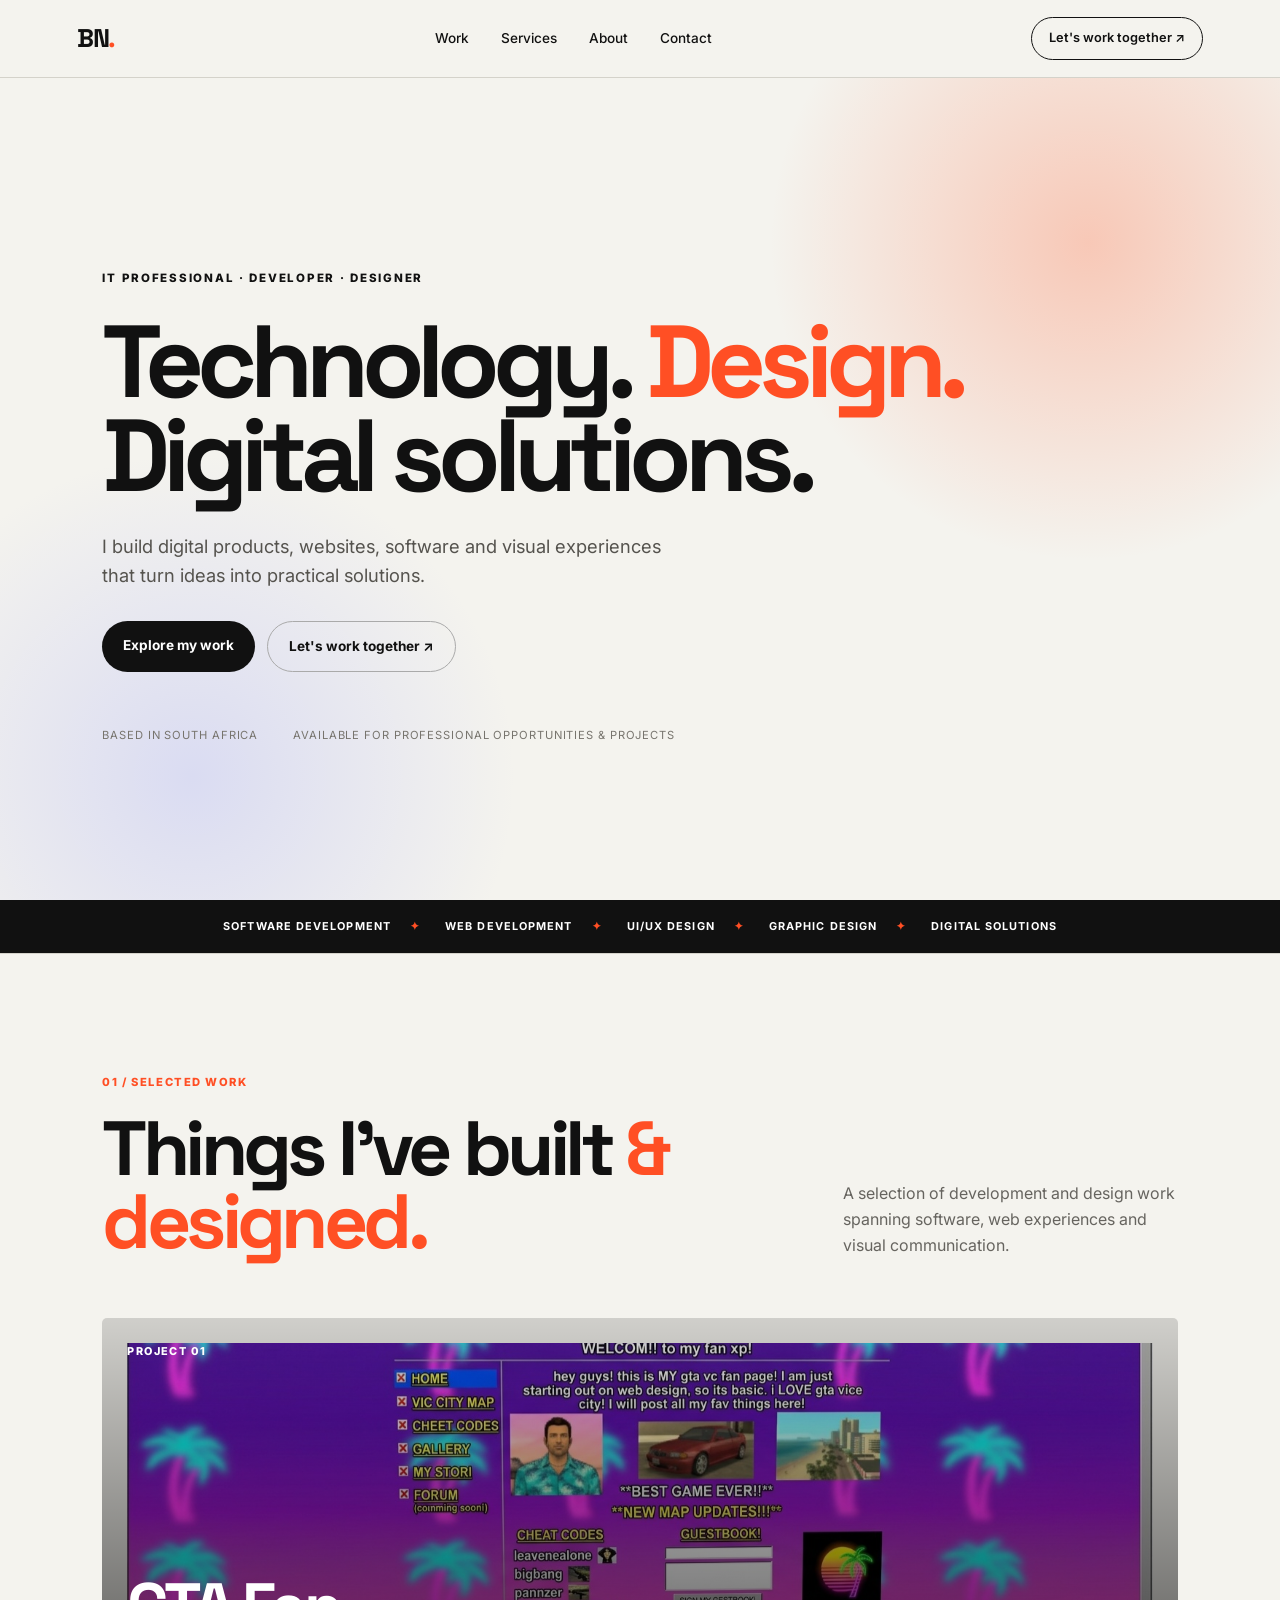
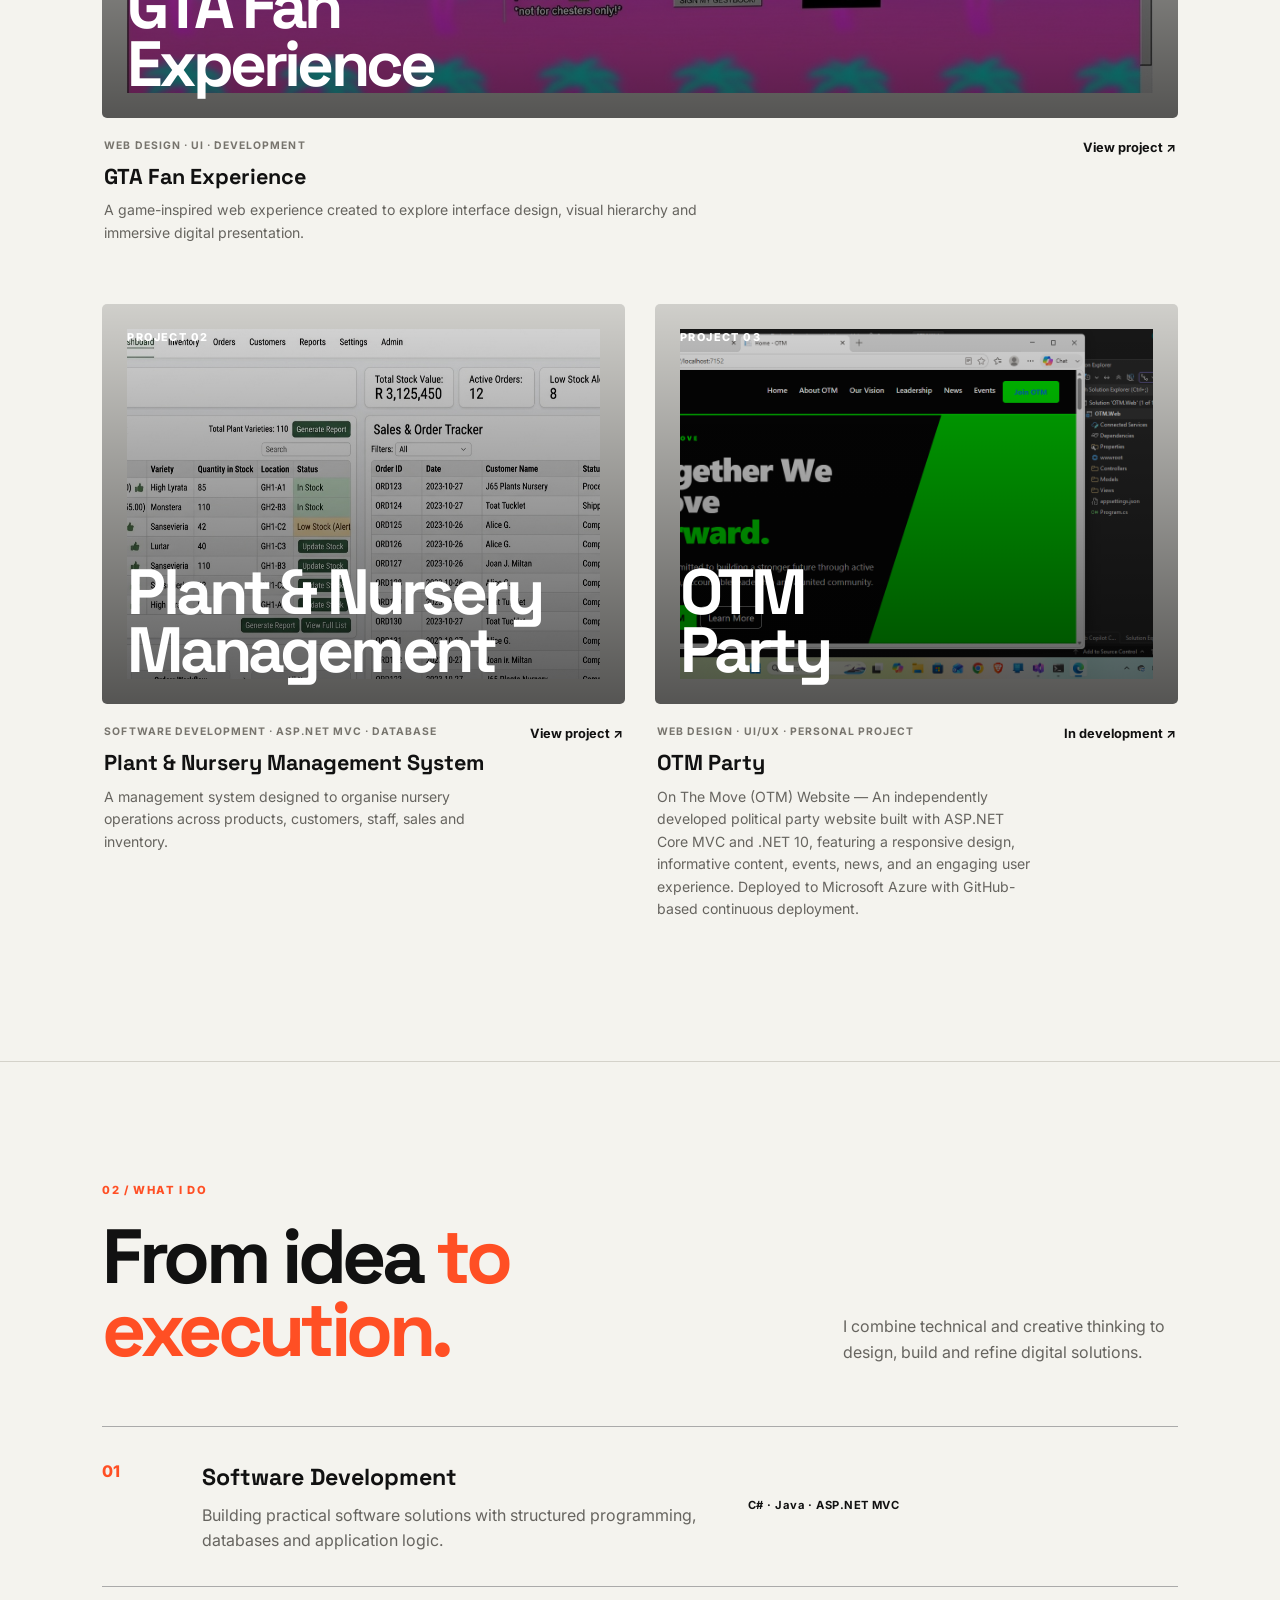
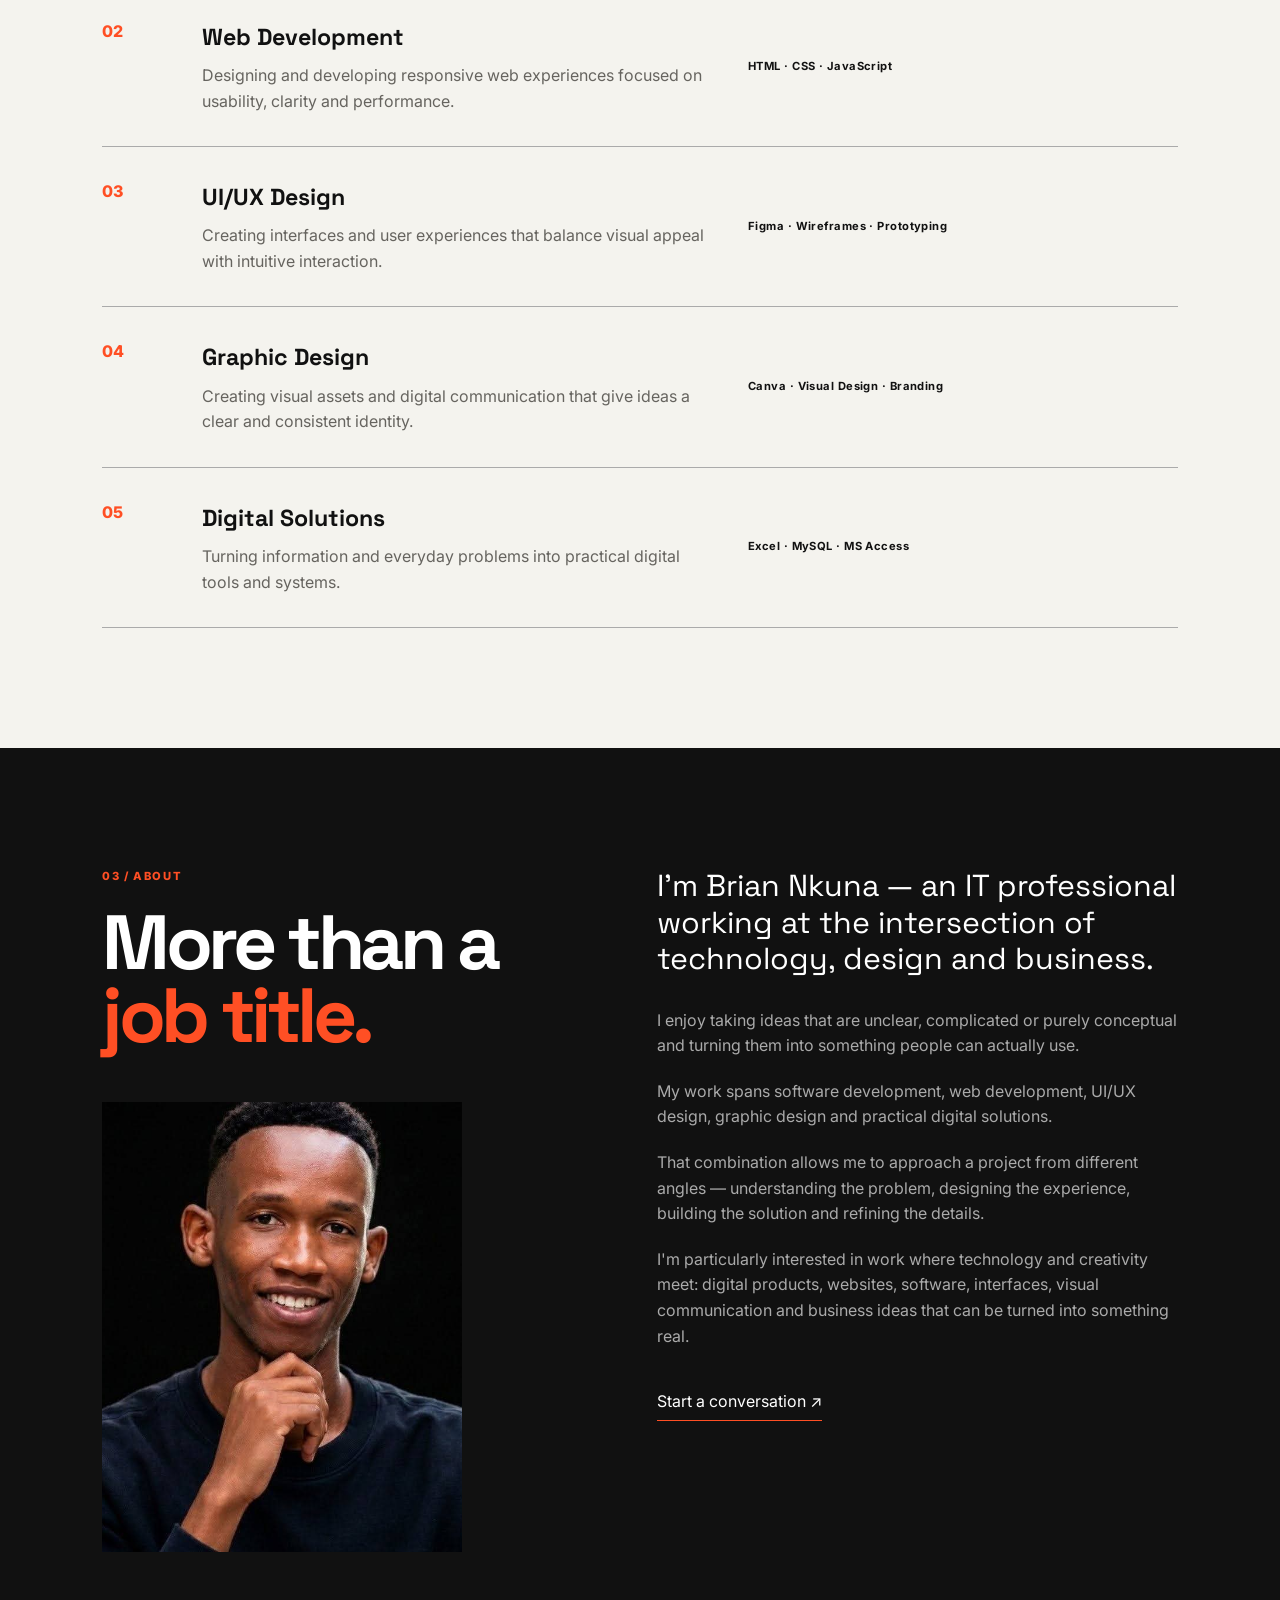
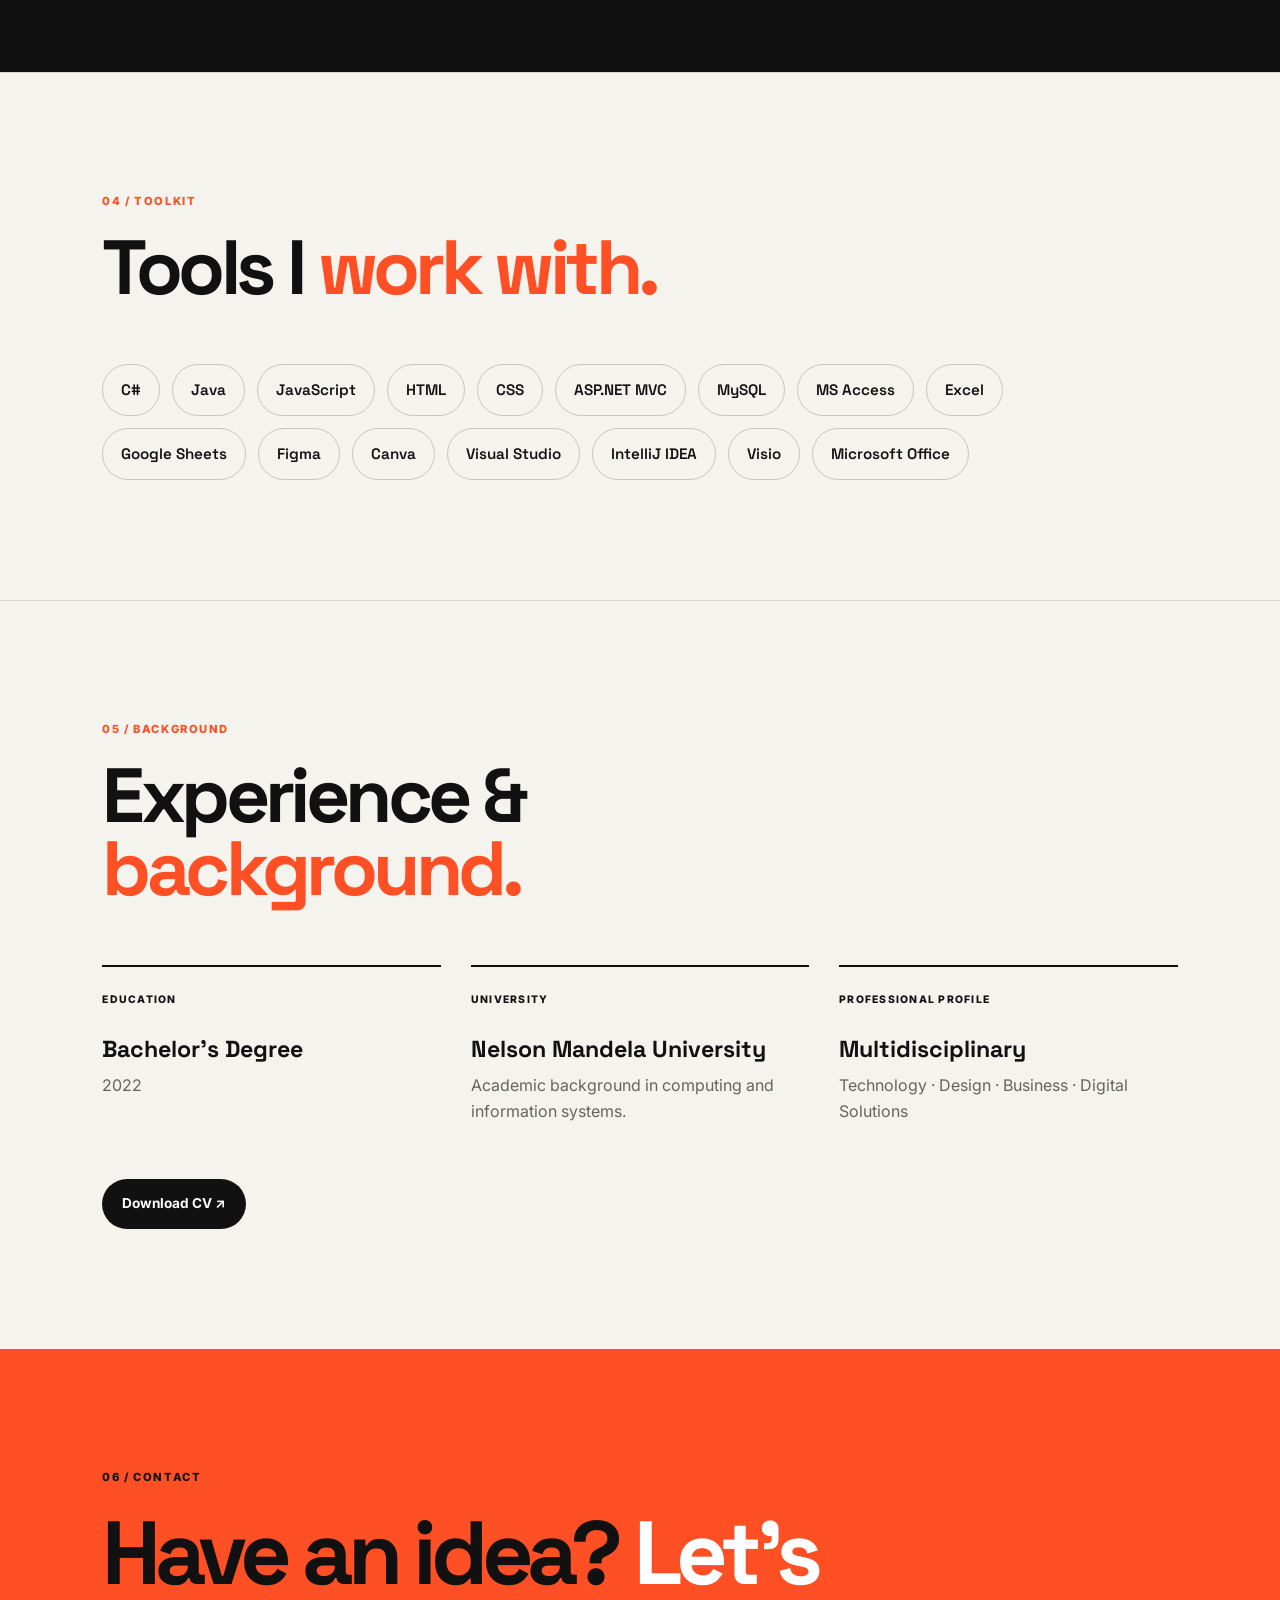
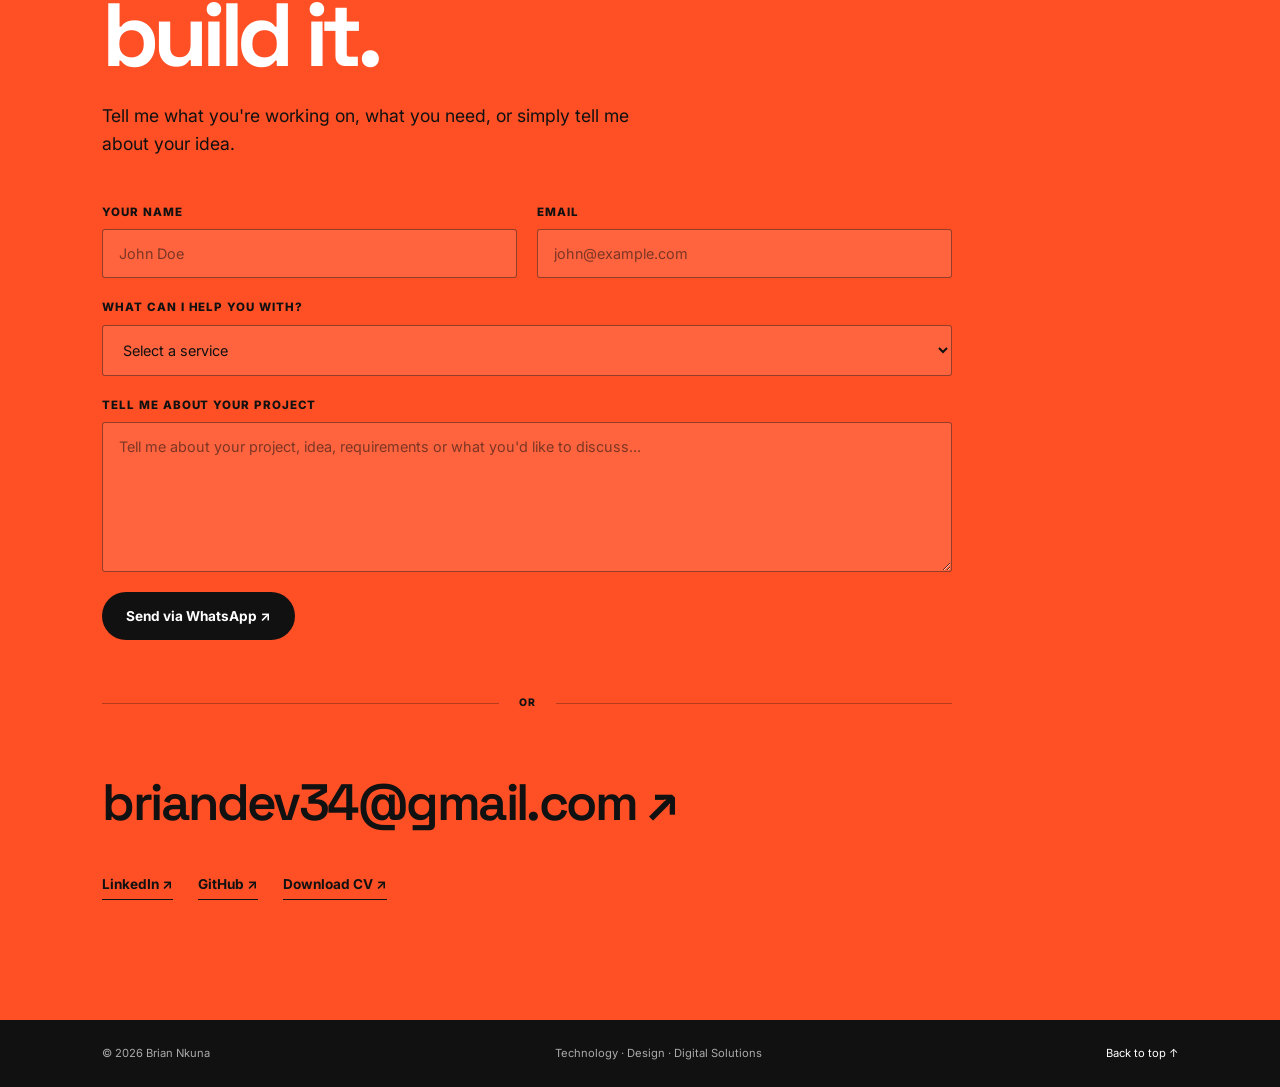
<file: index.html>
<!DOCTYPE html>
<html lang="en">
<head>
    <meta charset="UTF-8">
    <meta name="viewport" content="width=device-width, initial-scale=1.0">

    <meta name="description"
          content="Brian Nkuna — Technology, Design & Digital Solutions. Software development, web development, UI/UX and graphic design.">

    <meta name="author" content="Brian Nkuna">

    <title>Brian Nkuna — Technology, Design & Digital Solutions</title>

    <!-- Fonts -->
    <link rel="preconnect" href="https://fonts.googleapis.com">
    <link rel="preconnect" href="https://fonts.gstatic.com" crossorigin>

    <link href="https://fonts.googleapis.com/css2?family=Inter:wght@400;500;600;700;800&family=Space+Grotesk:wght@500;600;700&display=swap"
          rel="stylesheet">

    <link rel="stylesheet" href="style.css">

    <!-- Google tag (gtag.js) -->
<script async src="https://www.googletagmanager.com/gtag/js?id=G-RFHTPT6HE7"></script>
<script>
  window.dataLayer = window.dataLayer || [];
  function gtag(){dataLayer.push(arguments);}
  gtag('js', new Date());

  gtag('config', 'G-RFHTPT6HE7');
</script>
</head>

<body>

<!-- ================= NAVIGATION ================= -->

<header class="navbar">

    <a href="#home" class="logo">
        BN<span>.</span>
    </a>

    <nav class="desktop-nav">
        <a href="#work">Work</a>
        <a href="#services">Services</a>
        <a href="#about">About</a>
        <a href="#contact">Contact</a>
    </nav>

    <a href="#contact" class="nav-button">
        Let's work together ↗
    </a>

    <button class="mobile-menu-button" id="menuButton">
        ☰
    </button>

</header>


<!-- ================= MOBILE MENU ================= -->

<div class="mobile-menu" id="mobileMenu">

    <a href="#work">Work</a>
    <a href="#services">Services</a>
    <a href="#about">About</a>
    <a href="#contact">Contact</a>

</div>


<main>

<!-- ================= HERO ================= -->

<section class="hero" id="home">

    <div class="hero-background"></div>

    <div class="hero-content">

        <p class="eyebrow">
            IT PROFESSIONAL · DEVELOPER · DESIGNER
        </p>

        <h1>
            Technology.
            <span>Design.</span>
            Digital solutions.
        </h1>

        <p class="hero-description">
            I build digital products, websites, software and visual
            experiences that turn ideas into practical solutions.
        </p>

        <div class="hero-buttons">

            <a href="#work" class="button button-dark">
                Explore my work
            </a>

            <a href="#contact" class="button button-outline">
                Let's work together ↗
            </a>

        </div>

        <div class="hero-meta">

            <span>Based in South Africa</span>

            <span>
                Available for professional opportunities & projects
            </span>

        </div>

    </div>

</section>


<!-- ================= CAPABILITIES ================= -->

<section class="ticker">

    <div>
        SOFTWARE DEVELOPMENT
        <span>✦</span>
    </div>

    <div>
        WEB DEVELOPMENT
        <span>✦</span>
    </div>

    <div>
        UI/UX DESIGN
        <span>✦</span>
    </div>

    <div>
        GRAPHIC DESIGN
        <span>✦</span>
    </div>

    <div>
        DIGITAL SOLUTIONS
    </div>

</section>


<!-- ================= WORK ================= -->

<section class="section work-section" id="work">

    <div class="section-heading">

        <div>

            <p class="section-number">
                01 / SELECTED WORK
            </p>

            <h2>
                Things I've built
                <span>& designed.</span>
            </h2>

        </div>

        <p>
            A selection of development and design work spanning
            software, web experiences and visual communication.
        </p>

    </div>


    <div class="projects-grid">


        <!-- PROJECT 1 -->

        <article class="project project-large">

            <div class="project-image nursary">

                <img
                    src="images/gta.jpg"
                    alt="GTA Fan Experience website"
                >

                <div class="project-overlay">

                    <div class="project-label">
                        PROJECT 01
                    </div>

                    <div class="project-title">
                        GTA Fan<br>Experience
                    </div>

                </div>

            </div>

            <div class="project-info">

                <div>

                    <p>WEB DESIGN · UI · DEVELOPMENT</p>

                    <h3>
                        GTA Fan Experience
                    </h3>

                    <span>
                        A game-inspired web experience created to explore
                        interface design, visual hierarchy and immersive
                        digital presentation.
                    </span>

                </div>

                <a href="https://nkunampho.github.io/gta-fan-experience/" class="project-link">
                    View project ↗
                </a>

            </div>

        </article>


        <!-- PROJECT 2 -->

        <article class="project">
            <div class="project-image nursary">

                <img
                    src="images/nursary.jpg"
                    alt="Nursary management system."
                >

                <div class="project-overlay">

                    <div class="project-label">
                        PROJECT 02
                    </div>

                    <div class="project-title">
                        Plant & Nursery<br>Management
                    </div>

                </div>

            </div>

            <div class="project-info">

                <div>

                    <p>
                        SOFTWARE DEVELOPMENT · ASP.NET MVC · DATABASE
                    </p>

                    <h3>
                        Plant & Nursery Management System
                    </h3>

                    <span>
                        A management system designed to organise
                        nursery operations across products, customers,
                        staff, sales and inventory.
                    </span>

                </div>

                <a href="https://abc-nursary-management-system-brianmp-bhd7ggbhbackb4ge.southafricanorth-01.azurewebsites.net/" class="project-link">
                    View project ↗
                </a>

            </div>

        </article>


        <!-- PROJECT 3 -->

        <!--<article class="project">

            <div class="project-image project-placeholder">

                <div class="project-label">
                    PROJECT 03
                </div>

                <div class="project-title">
                    Case Study<br>Coming Soon
                </div>

            </div>

            <div class="project-info">

                <div>

                    <p>
                        DEVELOPMENT · SYSTEMS
                    </p>

                    <h3>
                        University Project
                    </h3>

                    <span>
                        Project details will be added once the
                        project is identified and documented.
                    </span>

                </div>

                <a href="#" class="project-link">
                    Details ↗
                </a>

            </div>

        </article> -->


        <!-- PROJECT 4 -->

        <article class="project">
            <div class="project-image nursary">

                <img
                    src="images/otm.png"
                    alt="OTM webapp"
                >

                <div class="project-overlay">

                    <div class="project-label">
                        PROJECT 03
                    </div>

                    <div class="project-title">
                        OTM<br>Party
                    </div>

                </div>

            </div>

            <div class="project-info">

                <div>

                    <p>
                        WEB DESIGN · UI/UX · PERSONAL PROJECT
                    </p>

                    <h3>
                        OTM Party
                    </h3>

                    <span>
                        On The Move (OTM) Website — An independently developed political party website built with ASP.NET Core MVC and .NET 10, featuring a responsive design, informative content, events, news, and an engaging user experience. Deployed to Microsoft Azure with GitHub-based continuous deployment.
                    </span>

                </div>

                <a href="https://otm-web-brianmp-fva2cwbwabeha5dy.southafricanorth-01.azurewebsites.net/" class="project-link">
                    In development ↗
                </a>

            </div>

        </article>


        <!-- DESIGN COLLECTION -->

        <!--<article class="project project-large">

            <div class="project-image designs">

                <div class="project-label">
                    DESIGN COLLECTION
                </div>

                <div class="design-gallery">

                    <img src="images/design-01.jpg" alt="Brian Nkuna graphic design">

                    <img src="images/design-02.jpg" alt="Brian Nkuna graphic design">

                    <img src="images/design-03.jpg" alt="Brian Nkuna graphic design">

                    <img src="images/design-04.jpg" alt="Brian Nkuna graphic design">

                </div>

            </div>

            <div class="project-info">

                <div>

                    <p>
                        GRAPHIC DESIGN · CANVA · VISUAL DESIGN
                    </p>

                    <h3>
                        Visual Design Collection
                    </h3>

                    <span>
                        A collection of graphic and digital design
                        work covering visual concepts, layouts and
                        promotional content.
                    </span>

                </div>

                <a href="#" class="project-link">
                    View designs ↗
                </a>

            </div>

        </article>-->

    </div>

</section>


<!-- ================= SERVICES ================= -->

<section class="section services-section" id="services">

    <div class="section-heading">

        <div>

            <p class="section-number">
                02 / WHAT I DO
            </p>

            <h2>
                From idea
                <span>to execution.</span>
            </h2>

        </div>

        <p>
            I combine technical and creative thinking to design,
            build and refine digital solutions.
        </p>

    </div>


    <div class="services-list">


        <div class="service">

            <div class="service-number">
                01
            </div>

            <div>
                <h3>
                    Software Development
                </h3>

                <p>
                    Building practical software solutions with
                    structured programming, databases and
                    application logic.
                </p>
            </div>

            <strong>
                C# · Java · ASP.NET MVC
            </strong>

        </div>


        <div class="service">

            <div class="service-number">
                02
            </div>

            <div>
                <h3>
                    Web Development
                </h3>

                <p>
                    Designing and developing responsive web
                    experiences focused on usability, clarity
                    and performance.
                </p>
            </div>

            <strong>
                HTML · CSS · JavaScript
            </strong>

        </div>


        <div class="service">

            <div class="service-number">
                03
            </div>

            <div>
                <h3>
                    UI/UX Design
                </h3>

                <p>
                    Creating interfaces and user experiences
                    that balance visual appeal with intuitive
                    interaction.
                </p>
            </div>

            <strong>
                Figma · Wireframes · Prototyping
            </strong>

        </div>


        <div class="service">

            <div class="service-number">
                04
            </div>

            <div>
                <h3>
                    Graphic Design
                </h3>

                <p>
                    Creating visual assets and digital
                    communication that give ideas a clear
                    and consistent identity.
                </p>
            </div>

            <strong>
                Canva · Visual Design · Branding
            </strong>

        </div>


        <div class="service">

            <div class="service-number">
                05
            </div>

            <div>
                <h3>
                    Digital Solutions
                </h3>

                <p>
                    Turning information and everyday problems
                    into practical digital tools and systems.
                </p>
            </div>

            <strong>
                Excel · MySQL · MS Access
            </strong>

        </div>

    </div>

</section>


<!-- ================= ABOUT ================= -->

<section class="about-section" id="about">

    <div class="about-heading">

        <p class="section-number">
            03 / ABOUT
        </p>

        <h2>
            More than a
            <span>job title.</span>
        </h2>

        <!-- PHOTO PLACEHOLDER -->
        <div class="profile-photo">

            <img
                src="images/brian.jpg"
                alt="Brian Nkuna"
                class="profile-image"
            >

        </div>

    </div>


    <div class="about-content">

        <p class="about-lead">
            I'm Brian Nkuna — an IT professional working
            at the intersection of technology, design and business.
        </p>

        <p>
            I enjoy taking ideas that are unclear, complicated
            or purely conceptual and turning them into something
            people can actually use.
        </p>

        <p>
            My work spans software development, web development,
            UI/UX design, graphic design and practical digital
            solutions.
        </p>

        <p>
            That combination allows me to approach a project from
            different angles — understanding the problem, designing
            the experience, building the solution and refining
            the details.
        </p>

        <p>
            I'm particularly interested in work where technology
            and creativity meet: digital products, websites,
            software, interfaces, visual communication and
            business ideas that can be turned into something real.
        </p>

        <a href="#contact" class="text-link">
            Start a conversation ↗
        </a>

    </div>

</section>


<!-- ================= SKILLS ================= -->

<section class="section skills-section">

    <div class="section-heading">

        <div>

            <p class="section-number">
                04 / TOOLKIT
            </p>

            <h2>
                Tools I
                <span>work with.</span>
            </h2>

        </div>

    </div>


    <div class="skills-cloud">

        <span>C#</span>
        <span>Java</span>
        <span>JavaScript</span>
        <span>HTML</span>
        <span>CSS</span>
        <span>ASP.NET MVC</span>
        <span>MySQL</span>
        <span>MS Access</span>
        <span>Excel</span>
        <span>Google Sheets</span>
        <span>Figma</span>
        <span>Canva</span>
        <span>Visual Studio</span>
        <span>IntelliJ IDEA</span>
        <span>Visio</span>
        <span>Microsoft Office</span>

    </div>

</section>


<!-- ================= BACKGROUND ================= -->

<section class="section background-section">

    <div class="section-heading">

        <div>

            <p class="section-number">
                05 / BACKGROUND
            </p>

            <h2>
                Experience &
                <span>background.</span>
            </h2>

        </div>

    </div>


    <div class="background-grid">

        <div class="background-card">

            <small>
                EDUCATION
            </small>

            <h3>
                Bachelor's Degree
            </h3>

            <p>
                2022
            </p>

        </div>


        <div class="background-card">

            <small>
                UNIVERSITY
            </small>

            <h3>
                Nelson Mandela University
            </h3>

            <p>
                Academic background in computing and
                information systems.
            </p>

        </div>


        <div class="background-card">

            <small>
                PROFESSIONAL PROFILE
            </small>

            <h3>
                Multidisciplinary
            </h3>

            <p>
                Technology · Design · Business ·
                Digital Solutions
            </p>

        </div>

    </div>


    <a href="#" class="cv-button">
        Download CV ↗
    </a>

</section>


<!-- ================= CONTACT ================= -->

<section class="contact-section" id="contact">

    <p class="section-number">
        06 / CONTACT
    </p>

    <h2>
        Have an idea?
        <span>Let's build it.</span>
    </h2>

    <p class="contact-description">
        Tell me what you're working on, what you need,
        or simply tell me about your idea.
    </p>


    <!-- WHATSAPP CONTACT FORM -->

    <form class="whatsapp-form" id="whatsappForm">

        <div class="form-row">

            <div class="form-group">

                <label for="name">
                    Your name
                </label>

                <input
                    type="text"
                    id="name"
                    name="name"
                    placeholder="John Doe"
                    required
                >

            </div>


            <div class="form-group">

                <label for="email">
                    Email
                </label>

                <input
                    type="email"
                    id="email"
                    name="email"
                    placeholder="john@example.com"
                    required
                >

            </div>

        </div>


        <div class="form-group">

            <label for="service">
                What can I help you with?
            </label>

            <select id="service" name="service" required>

                <option value="" disabled selected>
                    Select a service
                </option>

                <option value="Software Development">
                    Software Development
                </option>

                <option value="Web Development">
                    Web Development
                </option>

                <option value="UI/UX Design">
                    UI/UX Design
                </option>

                <option value="Graphic Design">
                    Graphic Design
                </option>

                <option value="Digital Solution">
                    Digital Solution
                </option>

                <option value="Other">
                    Other
                </option>

            </select>

        </div>


        <div class="form-group">

            <label for="message">
                Tell me about your project
            </label>

            <textarea
                id="message"
                name="message"
                rows="6"
                placeholder="Tell me about your project, idea, requirements or what you'd like to discuss..."
                required
            ></textarea>

        </div>


        <button
            type="submit"
            class="whatsapp-button"
        >
            Send via WhatsApp ↗
        </button>

    </form>


    <div class="contact-divider">
        <span>OR</span>
    </div>


    <a
        href="mailto:briandev34@gmail.com"
        class="email"
    >
        briandev34@gmail.com ↗
    </a>


    <div class="social-links">

        <a href="https://za.linkedin.com/in/mpho-brian-nkuna-2818082bb" target="_blank">
            LinkedIn ↗
        </a>

        <a href="https://github.com/nkunampho" target="_blank">
            GitHub ↗
        </a>

        <a href="#">
            Download CV ↗
        </a>

    </div>

</section>

</main>


<!-- ================= FOOTER ================= -->

<footer>

    <span>
        © 2026 Brian Nkuna
    </span>

    <span>
        Technology · Design · Digital Solutions
    </span>

    <a href="#home">
        Back to top ↑
    </a>

</footer>


<script>

    /* =========================
       MOBILE MENU
       ========================= */

    const menuButton =
        document.getElementById("menuButton");

    const mobileMenu =
        document.getElementById("mobileMenu");


    menuButton.addEventListener("click", () => {

        mobileMenu.classList.toggle("active");

    });


    document
        .querySelectorAll(".mobile-menu a")
        .forEach(link => {

            link.addEventListener("click", () => {

                mobileMenu.classList.remove("active");

            });

        });


    /* =========================
       WHATSAPP FORM
       ========================= */

    const whatsappForm =
        document.getElementById("whatsappForm");


    whatsappForm.addEventListener("submit", function(event) {

        event.preventDefault();


        const whatsappNumber =
            "27658781969";


        const name =
            document.getElementById("name").value.trim();

        const email =
            document.getElementById("email").value.trim();

        const service =
            document.getElementById("service").value;

        const message =
            document.getElementById("message").value.trim();


        const whatsappMessage =
`Hello Brian,

My name is ${name}.

Email: ${email}

I'm interested in:
${service}

Project / enquiry:
${message}

I found you through your portfolio website.`;


        const whatsappURL =
            "https://wa.me/" +
            whatsappNumber +
            "?text=" +
            encodeURIComponent(whatsappMessage);


        window.open(
            whatsappURL,
            "_blank"
        );

    });

</script>

</body>
</html>
</file>
<file: style.css>
/* =========================================================
   BRIAN NKUNA — PORTFOLIO
   ========================================================= */


/* =========================
   RESET
   ========================= */

* {
    margin: 0;
    padding: 0;
    box-sizing: border-box;
}

html {
    scroll-behavior: smooth;
}

body {
    background: #f4f3ee;
    color: #111111;
    font-family: "Inter", sans-serif;
    line-height: 1.6;
}

a {
    color: inherit;
    text-decoration: none;
}

button {
    font-family: inherit;
}


/* =========================
   VARIABLES
   ========================= */

:root {

    --black: #111111;
    --white: #ffffff;

    --background: #f4f3ee;
    --muted: #66645f;
    --border: #d4d2ca;

    --accent: #ff4f24;

    --heading: "Space Grotesk", sans-serif;

}


/* =========================
   NAVBAR
   ========================= */

.navbar {

    height: 78px;

    padding: 0 6vw;

    display: flex;

    align-items: center;

    justify-content: space-between;

    border-bottom: 1px solid var(--border);

    position: sticky;

    top: 0;

    z-index: 100;

    background: rgba(244, 243, 238, 0.9);

    backdrop-filter: blur(18px);

}


.logo {

    font-family: var(--heading);

    font-size: 1.6rem;

    font-weight: 700;

    letter-spacing: -0.05em;

}


.logo span {

    color: var(--accent);

}


.desktop-nav {

    display: flex;

    gap: 32px;

    font-size: 0.85rem;

    font-weight: 500;

}


.desktop-nav a {

    transition: 0.2s ease;

}


.desktop-nav a:hover {

    color: var(--accent);

}


.nav-button {

    border: 1px solid var(--black);

    padding: 10px 17px;

    border-radius: 100px;

    font-size: 0.8rem;

    font-weight: 600;

    transition: 0.2s ease;

}


.nav-button:hover {

    background: var(--black);

    color: var(--white);

}


/* MOBILE BUTTON */

.mobile-menu-button {

    display: none;

    border: none;

    background: none;

    font-size: 1.5rem;

    cursor: pointer;

}


/* =========================
   MOBILE MENU
   ========================= */

.mobile-menu {

    display: none;

    position: fixed;

    top: 78px;

    left: 0;

    width: 100%;

    padding: 30px;

    background: var(--black);

    color: white;

    z-index: 90;

    flex-direction: column;

    gap: 22px;

}


.mobile-menu.active {

    display: flex;

}


.mobile-menu a {

    font-family: var(--heading);

    font-size: 1.8rem;

}


/* =========================
   HERO
   ========================= */

.hero {

    min-height: calc(100vh - 78px);

    padding: 10vh 8vw 6vh;

    display: flex;

    align-items: center;

    position: relative;

    overflow: hidden;

}


.hero-background {

    position: absolute;

    inset: 0;

    pointer-events: none;

    background:

        radial-gradient(
            circle at 85% 20%,
            rgba(255, 120, 80, 0.35),
            transparent 25%
        ),

        radial-gradient(
            circle at 15% 85%,
            rgba(140, 150, 255, 0.25),
            transparent 25%
        );

}


.hero-content {

    position: relative;

    z-index: 2;

    max-width: 1150px;

}


.eyebrow {

    font-size: 0.72rem;

    font-weight: 800;

    letter-spacing: 0.15em;

}


.hero h1 {

    margin: 28px 0;

    max-width: 1100px;

    font-family: var(--heading);

    font-size: clamp(4rem, 8vw, 8rem);

    line-height: 0.92;

    letter-spacing: -0.07em;

    font-weight: 700;

}


.hero h1 span {

    color: var(--accent);

}


.hero-description {

    max-width: 590px;

    color: #55534e;

    font-size: 1.15rem;

}


.hero-buttons {

    display: flex;

    gap: 12px;

    margin-top: 30px;

}


.button {

    padding: 14px 21px;

    border-radius: 100px;

    font-size: 0.85rem;

    font-weight: 700;

    transition: 0.25s ease;

}


.button-dark {

    background: var(--black);

    color: white;

}


.button-dark:hover {

    transform: translateY(-3px);

}


.button-outline {

    border: 1px solid #aaa;

}


.button-outline:hover {

    border-color: var(--black);

}


.hero-meta {

    display: flex;

    gap: 35px;

    margin-top: 55px;

    color: #77746d;

    font-size: 0.7rem;

    text-transform: uppercase;

    letter-spacing: 0.08em;

}


/* =========================
   TICKER
   ========================= */

.ticker {

    padding: 18px 6vw;

    background: var(--black);

    color: white;

    display: flex;

    align-items: center;

    justify-content: center;

    flex-wrap: wrap;

    gap: 25px;

    font-size: 0.68rem;

    letter-spacing: 0.1em;

    font-weight: 700;

}


.ticker span {

    color: var(--accent);

    margin-left: 15px;

}


/* =========================
   GENERAL SECTION
   ========================= */

.section {

    padding: 120px 8vw;

    border-top: 1px solid var(--border);

}


.section-heading {

    display: grid;

    grid-template-columns: 1.4fr 0.7fr;

    gap: 70px;

    margin-bottom: 60px;

}


.section-number {

    font-size: 0.7rem;

    font-weight: 800;

    letter-spacing: 0.14em;

    color: var(--accent);

}


.section-heading h2 {

    margin-top: 20px;

    font-family: var(--heading);

    font-size: clamp(3rem, 6vw, 6rem);

    line-height: 0.95;

    letter-spacing: -0.06em;

}


.section-heading h2 span {

    color: var(--accent);

}


.section-heading > p {

    align-self: end;

    max-width: 430px;

    color: var(--muted);

}


/* =========================
   PROJECTS
   ========================= */

.projects-grid {

    display: grid;

    grid-template-columns: repeat(2, 1fr);

    gap: 40px 30px;

}


.project-large {

    grid-column: span 2;

}


.project-image {

    height: 400px;

    padding: 25px;

    display: flex;

    flex-direction: column;

    justify-content: space-between;

    border-radius: 5px;

    overflow: hidden;

    position: relative;

}


.project-label {

    font-size: 0.68rem;

    letter-spacing: 0.13em;

    font-weight: 800;

}


.project-title {

    font-family: var(--heading);

    font-size: clamp(2.3rem, 5vw, 5rem);

    line-height: 0.9;

    letter-spacing: -0.06em;

    font-weight: 700;

}


/* PROJECT VISUALS */

.gta {

    color: white;

    background:

        radial-gradient(
            circle at 80% 20%,
            #ff5533,
            transparent 25%
        ),

        linear-gradient(
            135deg,
            #111111,
            #383838
        );

}


.nursery {

    background:

        radial-gradient(
            circle at 75% 20%,
            #9ba7ff,
            transparent 30%
        ),

        linear-gradient(
            135deg,
            #dfe1ff,
            #969fe6
        );

}


.project-placeholder {

    background:

        linear-gradient(
            135deg,
            #ddd9d0,
            #aaa69e
        );

}


.otm {

    color: white;

    background:

        radial-gradient(
            circle at 75% 25%,
            #ff6a42,
            transparent 30%
        ),

        linear-gradient(
            135deg,
            #151515,
            #323232
        );

}


.designs {

    color: white;

    background:

        repeating-linear-gradient(
            45deg,
            #111111 0,
            #111111 22px,
            #1b1b1b 22px,
            #1b1b1b 44px
        );

}


/* PROJECT INFO */

.project-info {

    display: flex;

    justify-content: space-between;

    gap: 30px;

    padding: 20px 2px;

}


.project-info p {

    margin-bottom: 5px;

    color: #77746d;

    font-size: 0.65rem;

    font-weight: 700;

    letter-spacing: 0.1em;

}


.project-info h3 {

    margin-bottom: 5px;

    font-family: var(--heading);

    font-size: 1.35rem;

}


.project-info span {

    display: block;

    max-width: 650px;

    color: var(--muted);

    font-size: 0.88rem;

}


.project-link {

    white-space: nowrap;

    font-size: 0.8rem;

    font-weight: 700;

}


.project-link:hover {

    color: var(--accent);

}


/* =========================
   SERVICES
   ========================= */

.services-list {

    border-top: 1px solid #aaa;

}


.service {

    display: grid;

    grid-template-columns: 70px 1.2fr 1fr;

    gap: 30px;

    padding: 32px 0;

    border-bottom: 1px solid #aaa;

}


.service-number {

    color: var(--accent);

    font-weight: 800;

}


.service h3 {

    margin-bottom: 7px;

    font-family: var(--heading);

    font-size: 1.45rem;

}


.service p {

    max-width: 600px;

    color: var(--muted);

}


.service strong {

    font-size: 0.7rem;

    letter-spacing: 0.04em;

    align-self: center;

}


/* =========================
   ABOUT
   ========================= */

.about-section {

    padding: 120px 8vw;

    display: grid;

    grid-template-columns: 0.9fr 1.1fr;

    gap: 10vw;

    background: var(--black);

    color: white;

}


.about-heading h2 {

    margin-top: 20px;

    font-family: var(--heading);

    font-size: clamp(3rem, 6vw, 6rem);

    line-height: 0.95;

    letter-spacing: -0.06em;

}


.about-heading h2 span {

    color: var(--accent);

}


.about-content {

    max-width: 650px;

}


.about-lead {

    margin-bottom: 30px;

    font-family: var(--heading);

    font-size: 1.9rem;

    line-height: 1.2;

}


.about-content p:not(.about-lead) {

    margin-bottom: 20px;

    color: #aaa;

}


.text-link {

    display: inline-block;

    margin-top: 20px;

    padding-bottom: 5px;

    border-bottom: 1px solid var(--accent);

}


.text-link:hover {

    color: var(--accent);

}


/* =========================
   SKILLS
   ========================= */

.skills-cloud {

    display: flex;

    flex-wrap: wrap;

    gap: 12px;

    max-width: 1050px;

}


.skills-cloud span {

    padding: 13px 18px;

    border: 1px solid #c8c6bf;

    border-radius: 100px;

    font-family: var(--heading);

    font-size: 0.95rem;

    font-weight: 600;

    transition: 0.2s ease;

}


.skills-cloud span:hover {

    background: var(--black);

    color: white;

    border-color: var(--black);

    transform: translateY(-2px);

}


/* =========================
   BACKGROUND
   ========================= */

.background-grid {

    display: grid;

    grid-template-columns: repeat(3, 1fr);

    gap: 30px;

}


.background-card {

    padding-top: 18px;

    border-top: 2px solid var(--black);

}


.background-card small {

    font-size: 0.65rem;

    font-weight: 800;

    letter-spacing: 0.12em;

}


.background-card h3 {

    margin: 20px 0 5px;

    font-family: var(--heading);

    font-size: 1.45rem;

}


.background-card p {

    color: var(--muted);

}


.cv-button {

    display: inline-block;

    margin-top: 55px;

    padding: 14px 20px;

    border-radius: 100px;

    background: var(--black);

    color: white;

    font-size: 0.85rem;

    font-weight: 700;

}


/* =========================
   CONTACT
   ========================= */

.contact-section {

    min-height: 75vh;

    padding: 120px 8vw;

    background: var(--accent);

    display: flex;

    flex-direction: column;

    justify-content: center;

}


.contact-section .section-number {

    color: var(--black);

}


.contact-section h2 {

    margin: 25px 0;

    max-width: 900px;

    font-family: var(--heading);

    font-size: clamp(3.5rem, 7vw, 7rem);

    line-height: 0.92;

    letter-spacing: -0.07em;

}


.contact-section h2 span {

    color: white;

}


.contact-description {

    max-width: 560px;

    font-size: 1.1rem;

}


.email {

    margin: 30px 0;

    font-family: var(--heading);

    font-size: clamp(1.6rem, 4vw, 3.8rem);

    font-weight: 600;

    letter-spacing: -0.05em;

    word-break: break-word;

}


.email:hover {

    color: white;

}


.social-links {

    display: flex;

    gap: 25px;

}


.social-links a {

    padding-bottom: 3px;

    border-bottom: 1px solid var(--black);

    font-weight: 700;

    font-size: 0.85rem;

}


/* =========================
   FOOTER
   ========================= */

footer {

    padding: 25px 8vw;

    background: var(--black);

    color: #aaa;

    display: flex;

    justify-content: space-between;

    gap: 20px;

    font-size: 0.7rem;

}


footer a {

    color: white;

}


footer a:hover {

    color: var(--accent);

}


/* =========================
   TABLET
   ========================= */

@media (max-width: 900px) {

    .desktop-nav {

        display: none;

    }

    .mobile-menu-button {

        display: block;

    }

    .nav-button {

        display: none;

    }


    .hero {

        padding-left: 6vw;

        padding-right: 6vw;

    }


    .section,
    .about-section,
    .contact-section {

        padding-left: 6vw;

        padding-right: 6vw;

    }


    .section-heading {

        grid-template-columns: 1fr;

        gap: 20px;

    }


    .service {

        grid-template-columns: 50px 1fr;

    }


    .service strong {

        grid-column: 2;

    }


    .background-grid {

        grid-template-columns: 1fr;

    }

}


/* =========================
   MOBILE
   ========================= */

@media (max-width: 650px) {

    .navbar {

        padding: 0 5vw;

    }


    .hero {

        min-height: calc(100vh - 78px);

        padding: 70px 6vw;

    }


    .hero h1 {

        font-size: clamp(3.2rem, 15vw, 5rem);

    }


    .hero-description {

        font-size: 1rem;

    }


    .hero-buttons {

        flex-direction: column;

        align-items: flex-start;

    }


    .hero-meta {

        flex-direction: column;

        gap: 8px;

    }


    .ticker {

        justify-content: flex-start;

        padding-left: 6vw;

        padding-right: 6vw;

    }


    .ticker div {

        font-size: 0.62rem;

    }


    .section {

        padding-top: 80px;

        padding-bottom: 80px;

    }


    .section-heading h2 {

        font-size: clamp(3rem, 14vw, 5rem);

    }


    .projects-grid {

        grid-template-columns: 1fr;

    }


    .project-large {

        grid-column: span 1;

    }


    .project-image {

        height: 300px;

    }


    .project-title {

        font-size: 3rem;

    }


    .project-info {

        flex-direction: column;

        gap: 15px;

    }


    .service {

        grid-template-columns: 40px 1fr;

        gap: 15px;

    }


    .service h3 {

        font-size: 1.25rem;

    }


    .service strong {

        grid-column: 2;

    }


    .about-section {

        grid-template-columns: 1fr;

        gap: 50px;

        padding-top: 80px;

        padding-bottom: 80px;

    }


    .about-heading h2 {

        font-size: clamp(3rem, 14vw, 5rem);

    }


    .about-lead {

        font-size: 1.5rem;

    }


    .skills-cloud span {

        font-size: 0.85rem;

        padding: 11px 14px;

    }


    .contact-section {

        min-height: 70vh;

        padding-top: 90px;

        padding-bottom: 90px;

    }


    .contact-section h2 {

        font-size: clamp(3.2rem, 15vw, 5rem);

    }


    .social-links {

        flex-wrap: wrap;

    }


    footer {

        padding: 25px 6vw;

        flex-direction: column;

    }

}


/* =========================
   REDUCED MOTION
   ========================= */

@media (prefers-reduced-motion: reduce) {

    html {

        scroll-behavior: auto;

    }

    * {

        transition: none !important;

    }

}

/* =========================
   PROFILE PHOTO
   ========================= */

.profile-photo {

    margin-top: 50px;

    width: min(100%, 360px);

}


.photo-placeholder {

    aspect-ratio: 4 / 5;

    border: 1px solid #444;

    background:
        linear-gradient(
            135deg,
            #202020,
            #333333
        );

    display: flex;

    flex-direction: column;

    justify-content: flex-end;

    padding: 22px;

    position: relative;

    overflow: hidden;

}


.photo-placeholder::before {

    content: "";

    position: absolute;

    width: 180px;

    height: 180px;

    border-radius: 50%;

    background: var(--accent);

    top: 50px;

    right: -55px;

    opacity: 0.8;

}


.photo-placeholder span {

    position: relative;

    z-index: 2;

    color: white;

    font-family: var(--heading);

    font-size: 1.4rem;

    font-weight: 700;

}


.photo-placeholder small {

    position: relative;

    z-index: 2;

    color: #aaa;

    font-size: 0.7rem;

    margin-top: 5px;

}


/* =========================
   WHATSAPP FORM
   ========================= */

.whatsapp-form {

    width: 100%;

    max-width: 850px;

    margin-top: 45px;

}


.form-row {

    display: grid;

    grid-template-columns: 1fr 1fr;

    gap: 20px;

}


.form-group {

    display: flex;

    flex-direction: column;

    margin-bottom: 20px;

}


.form-group label {

    margin-bottom: 8px;

    font-size: 0.72rem;

    font-weight: 800;

    letter-spacing: 0.08em;

    text-transform: uppercase;

}


.form-group input,
.form-group select,
.form-group textarea {

    width: 100%;

    border: 1px solid rgba(17, 17, 17, 0.45);

    border-radius: 3px;

    padding: 15px 16px;

    background: rgba(255, 255, 255, 0.12);

    color: #111;

    font-family: "Inter", sans-serif;

    font-size: 0.9rem;

    outline: none;

    transition: 0.2s ease;

}


.form-group textarea {

    resize: vertical;

    min-height: 150px;

}


.form-group input::placeholder,
.form-group textarea::placeholder {

    color: rgba(17, 17, 17, 0.55);

}


.form-group input:focus,
.form-group select:focus,
.form-group textarea:focus {

    border-color: white;

    background: rgba(255, 255, 255, 0.22);

}


.form-group select option {

    background: white;

    color: #111;

}


.whatsapp-button {

    border: none;

    background: #111;

    color: white;

    padding: 16px 24px;

    border-radius: 100px;

    font-family: "Inter", sans-serif;

    font-size: 0.85rem;

    font-weight: 700;

    cursor: pointer;

    transition: 0.25s ease;

}


.whatsapp-button:hover {

    background: white;

    color: #111;

    transform: translateY(-2px);

}


.contact-divider {

    max-width: 850px;

    margin: 55px 0 20px;

    display: flex;

    align-items: center;

    gap: 20px;

}


.contact-divider::before,
.contact-divider::after {

    content: "";

    height: 1px;

    background: rgba(17, 17, 17, 0.3);

    flex: 1;

}


.contact-divider span {

    font-size: 0.65rem;

    font-weight: 800;

    letter-spacing: 0.1em;

}


/* =========================
   FORM MOBILE
   ========================= */

@media (max-width: 650px) {

    .form-row {

        grid-template-columns: 1fr;

        gap: 0;

    }


    .whatsapp-form {

        margin-top: 35px;

    }


    .whatsapp-button {

        width: 100%;

    }


    .profile-photo {

        width: 100%;

        max-width: 300px;

    }

}

.profile-image {
    width: 100%;
    aspect-ratio: 4 / 5;
    object-fit: cover;
    display: block;
}

.project-image {
    position: relative;
    overflow: hidden;
}

.project-image > img {
    width: 100%;
    height: 100%;
    object-fit: cover;
    display: block;
}

.project-overlay {
    position: absolute;
    inset: 0;
    padding: 25px;

    display: flex;
    flex-direction: column;
    justify-content: space-between;

    color: white;

    background: linear-gradient(
        to bottom,
        rgba(0,0,0,0.15),
        rgba(0,0,0,0.65)
    );
}

.design-gallery {
    display: grid;
    grid-template-columns: repeat(2, 1fr);
    gap: 15px;
}

.design-gallery img {
    width: 100%;
    height: 420px;
    object-fit: cover;
    display: block;
    transition: transform 0.4s ease;
}

.design-gallery img:hover {
    transform: scale(1.02);
}
</file>
